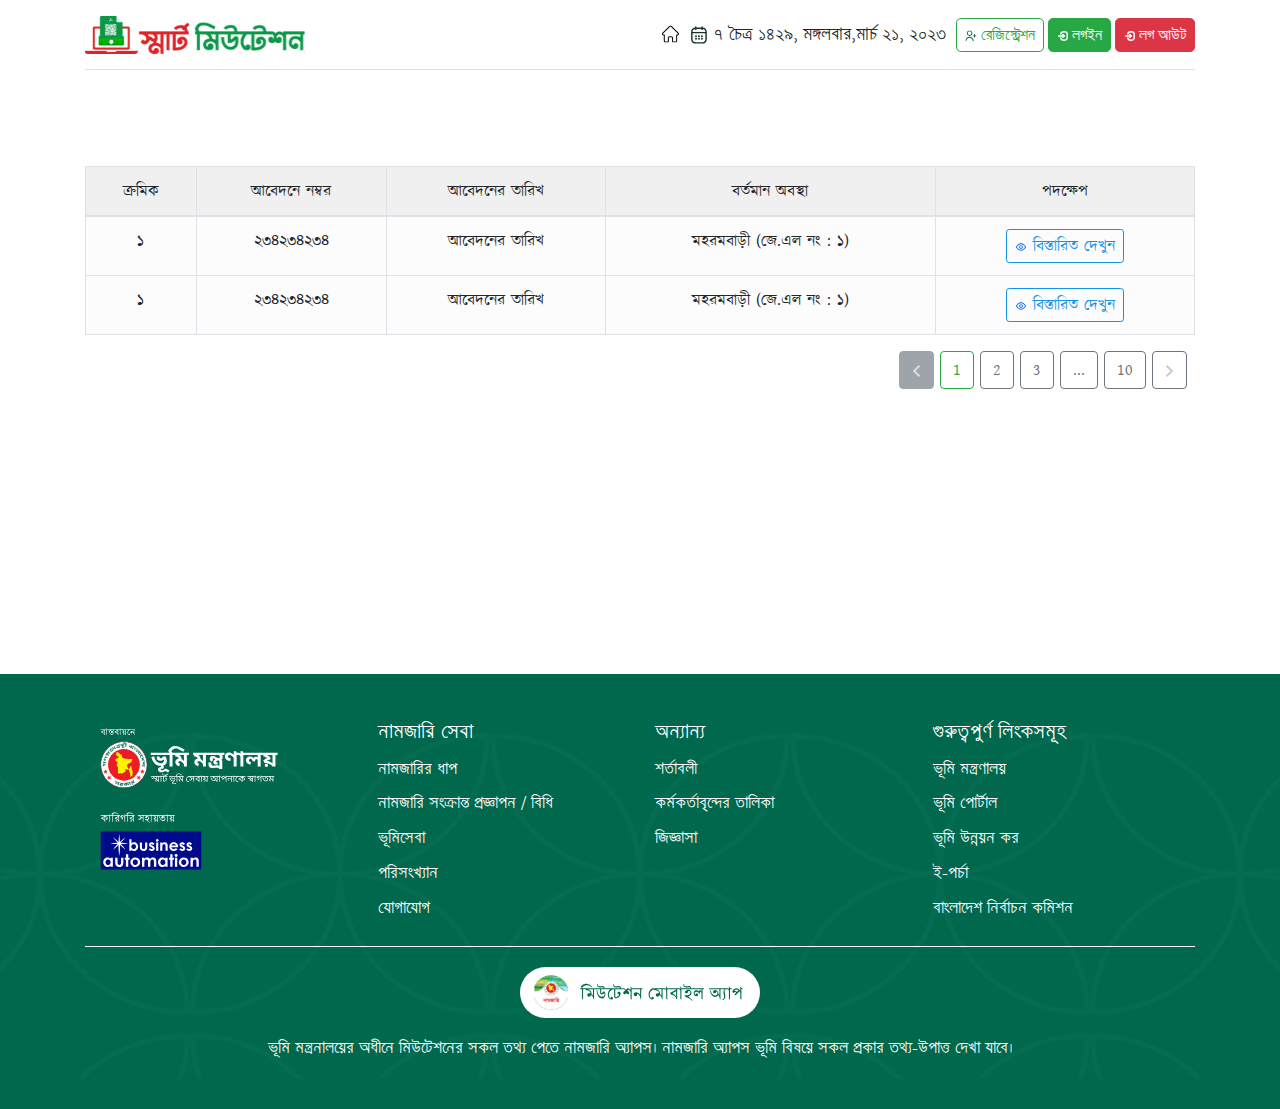
<file: application-lists.html>
<!DOCTYPE html>
<html lang="en">

<head>
    <meta charset="UTF-8">

    <title>.:: ভূমি মন্ত্রণালয় ::.</title>
    <link href="images/favicon.png" type="image/x-icon" rel="icon" />
    <link href="images/favicon.png" type="image/x-icon" rel="shortcut icon" />
    <meta name="viewport" content="width=device-width, initial-scale=1.0">

    <link rel="stylesheet" href="css/bootstrap.css">
    <link rel="stylesheet" href="fonts/nikosh/nikosh_fonts.css">
    <link rel="stylesheet" href="fonts/solaiman-lipi/fonts-solaimanlipi.css">
    <link rel="stylesheet" href="css/font-awesome.min.css">
    <link rel="stylesheet" href="css/main.css?v=20220422300">
    <link rel="stylesheet" href="css/home-style.css?v=20230921967">
    <link rel="stylesheet" href="css/responsive.css?v=20220422300">
    <link rel="stylesheet" href="css/home-responsive.css?v=20230921967">
    <link rel="stylesheet" href="./css/ministry-apply.css">
</head>

<body>
    <div class="site-main">
        <header class="main-header">
            <div class="container">
                <div class="header-content">
                    <div class="logo-land-mutation">
                        <a class="logo-item" href="index.html">
                            <img src="./images/2023/home/logo-landmutation.svg" alt="Logo">
                        </a>
                    </div>

                    <div class="top-right">
                        <a class="logo-home-icon" href="index.html">
                            <img src="./images/2023/home/icon-home-logo.svg" alt="Logo">
                        </a>
                        <div class="top-date">
                            <span class="date-bn">৭ চৈত্র ১৪২৯, মঙ্গলবার,</span>
                            <span class="date-eng">মার্চ ২১, ২০২৩</span>
                        </div>
                        <div>
                            <button class="btn btn-outline-success btn-sm rounded-lg"><svg width="12" height="12"
                                    viewBox="0 0 12 12" fill="none" xmlns="http://www.w3.org/2000/svg">
                                    <g clip-path="url(#clip0_12973_37334)">
                                        <path
                                            d="M10.9896 5.44922H10.0729V4.53255C10.0729 4.41099 10.0246 4.29442 9.93867 4.20846C9.85272 4.12251 9.73614 4.07422 9.61458 4.07422C9.49302 4.07422 9.37644 4.12251 9.29049 4.20846C9.20454 4.29442 9.15625 4.41099 9.15625 4.53255V5.44922H8.23958C8.11803 5.44922 8.00145 5.4975 7.91549 5.58346C7.82954 5.66941 7.78125 5.78599 7.78125 5.90755C7.78125 6.02911 7.82954 6.14568 7.91549 6.23164C8.00145 6.31759 8.11803 6.36588 8.23958 6.36588H9.15625V7.28255C9.15625 7.4041 9.20454 7.52068 9.29049 7.60664C9.37644 7.69259 9.49302 7.74088 9.61458 7.74088C9.73614 7.74088 9.85272 7.69259 9.93867 7.60664C10.0246 7.52068 10.0729 7.4041 10.0729 7.28255V6.36588H10.9896C11.1111 6.36588 11.2277 6.31759 11.3137 6.23164C11.3996 6.14568 11.4479 6.02911 11.4479 5.90755C11.4479 5.78599 11.3996 5.66941 11.3137 5.58346C11.2277 5.4975 11.1111 5.44922 10.9896 5.44922Z"
                                            fill="#00684D" />
                                        <path
                                            d="M4.57031 5.90625C5.11421 5.90625 5.6459 5.74497 6.09813 5.44279C6.55037 5.14062 6.90284 4.71113 7.11098 4.20863C7.31912 3.70613 7.37358 3.1532 7.26747 2.61975C7.16136 2.08631 6.89945 1.5963 6.51486 1.21171C6.13026 0.827113 5.64026 0.565201 5.10681 0.459092C4.57336 0.352982 4.02043 0.407442 3.51793 0.615583C3.01544 0.823724 2.58595 1.1762 2.28377 1.62843C1.9816 2.08067 1.82031 2.61235 1.82031 3.15625C1.82104 3.88537 2.11101 4.58442 2.62657 5.09999C3.14214 5.61556 3.84119 5.90552 4.57031 5.90625ZM4.57031 1.32292C4.93291 1.32292 5.28737 1.43044 5.58886 1.63189C5.89035 1.83334 6.12533 2.11967 6.26409 2.45467C6.40285 2.78966 6.43916 3.15829 6.36842 3.51392C6.29768 3.86955 6.12307 4.19622 5.86668 4.45261C5.61028 4.70901 5.28361 4.88362 4.92798 4.95436C4.57235 5.0251 4.20372 4.98879 3.86873 4.85003C3.53373 4.71127 3.2474 4.47629 3.04595 4.1748C2.8445 3.87331 2.73698 3.51885 2.73698 3.15625C2.73698 2.67002 2.93013 2.20371 3.27395 1.85989C3.61777 1.51607 4.08408 1.32292 4.57031 1.32292Z"
                                            fill="#00684D" />
                                        <path
                                            d="M4.57031 6.82422C3.47667 6.82543 2.42816 7.26042 1.65484 8.03374C0.881512 8.80707 0.446526 9.85557 0.445312 10.9492C0.445313 11.0708 0.493601 11.1874 0.579555 11.2733C0.665509 11.3593 0.782088 11.4076 0.903646 11.4076C1.0252 11.4076 1.14178 11.3593 1.22774 11.2733C1.31369 11.1874 1.36198 11.0708 1.36198 10.9492C1.36198 10.0983 1.7 9.28226 2.30168 8.68058C2.90336 8.07891 3.71941 7.74089 4.57031 7.74089C5.42122 7.74089 6.23727 8.07891 6.83895 8.68058C7.44063 9.28226 7.77865 10.0983 7.77865 10.9492C7.77865 11.0708 7.82694 11.1874 7.91289 11.2733C7.99884 11.3593 8.11542 11.4076 8.23698 11.4076C8.35854 11.4076 8.47512 11.3593 8.56107 11.2733C8.64703 11.1874 8.69531 11.0708 8.69531 10.9492C8.6941 9.85557 8.25911 8.80707 7.48579 8.03374C6.71246 7.26042 5.66396 6.82543 4.57031 6.82422Z"
                                            fill="#00684D" />
                                    </g>
                                    <defs>
                                        <clipPath id="clip0_12973_37334">
                                            <rect width="11" height="11" fill="white"
                                                transform="translate(0.445312 0.40625)" />
                                        </clipPath>
                                    </defs>
                                </svg>
                                রেজিস্ট্রেশন</button>
                            <button class="btn btn-success btn-sm rounded-lg"><svg width="11" height="11"
                                    viewBox="0 0 11 11" fill="none" xmlns="http://www.w3.org/2000/svg">
                                    <path d="M7.22192 5.96354H1.70312" stroke="white" stroke-width="1.5"
                                        stroke-linecap="round" stroke-linejoin="round" />
                                    <path d="M5.88281 4.625L7.22481 5.9615L5.88281 7.298" stroke="white"
                                        stroke-width="1.5" stroke-linecap="round" stroke-linejoin="round" />
                                    <path
                                        d="M3.77344 3.90464C3.92469 2.2638 4.53885 1.66797 6.98177 1.66797C10.2364 1.66797 10.2364 2.72672 10.2364 5.90755C10.2364 9.08839 10.2364 10.1471 6.98177 10.1471C4.53885 10.1471 3.92469 9.5513 3.77344 7.91047"
                                        stroke="white" stroke-width="1.5" stroke-linecap="round"
                                        stroke-linejoin="round" />
                                </svg>
                                লগইন</button>
                            <button class="btn btn-danger btn-sm rounded-lg"><svg width="11" height="11"
                                    viewBox="0 0 11 11" fill="none" xmlns="http://www.w3.org/2000/svg">
                                    <path d="M7.22192 5.96354H1.70312" stroke="white" stroke-width="1.5"
                                        stroke-linecap="round" stroke-linejoin="round" />
                                    <path d="M5.88281 4.625L7.22481 5.9615L5.88281 7.298" stroke="white"
                                        stroke-width="1.5" stroke-linecap="round" stroke-linejoin="round" />
                                    <path
                                        d="M3.77344 3.90464C3.92469 2.2638 4.53885 1.66797 6.98177 1.66797C10.2364 1.66797 10.2364 2.72672 10.2364 5.90755C10.2364 9.08839 10.2364 10.1471 6.98177 10.1471C4.53885 10.1471 3.92469 9.5513 3.77344 7.91047"
                                        stroke="white" stroke-width="1.5" stroke-linecap="round"
                                        stroke-linejoin="round" />
                                </svg>
                                লগ আউট</button>
                        </div>
                    </div>
                </div>
            </div>
        </header>

        <main class="main-content bg-white">
            <div class="container">
                <div class="smt-aplicatin-page">
                    <div class="smt-app-tab-content">
                        <div class="tab-content font-kalpurush">
                            <div class="smt-inner-page">

                                <div class="smt-inner-page-content ministry-form">
                                    <div class="table-responsive">
                                        <table class="table table-bordered">
                                            <thead>
                                                <tr>
                                                    <th scope="col">ক্রমিক</th>
                                                    <th scope="col">আবেদনে নম্বর</th>
                                                    <th scope="col">আবেদনের তারিখ</th>
                                                    <th scope="col">বর্তমান অবস্থা</th>
                                                    <th scope="col">পদক্ষেপ</th>
                                                </tr>
                                            </thead>
                                            <tbody class="text-center">
                                                <tr>
                                                    <td> ১ </td>
                                                    <td>২৩৪২৩৪২৩৪</td>
                                                    <td>আবেদনের তারিখ</td>
                                                    <td>মহরমবাড়ী (জে.এল নং : ১)</td>
                                                    <td>
                                                        <button class="btn btn-sm btn-outline-primary"><svg width="12"
                                                                height="12" viewBox="0 0 12 12" fill="none"
                                                                xmlns="http://www.w3.org/2000/svg">
                                                                <path fill-rule="evenodd" clip-rule="evenodd"
                                                                    d="M3.3894 7.63842C2.69136 7.03843 2.19315 6.35319 1.95894 5.99888C2.19269 5.64457 2.69136 4.95933 3.3894 4.35934C4.11036 3.7401 5.00044 3.24874 6.00144 3.24874C7.00244 3.24874 7.89252 3.7401 8.61348 4.35934C9.31152 4.95933 9.80973 5.64457 10.0439 5.99888C9.81019 6.35319 9.31152 7.03843 8.61348 7.63842C7.89252 8.25766 7.00244 8.74901 6.00144 8.74901C5.00044 8.74901 4.11036 8.25766 3.3894 7.63842ZM6.00144 2.33203C4.69427 2.33203 3.5984 2.97144 2.79219 3.66401C1.98323 4.35934 1.42177 5.14542 1.17244 5.52677C1.08033 5.667 1.03125 5.8311 1.03125 5.99888C1.03125 6.16665 1.08033 6.33076 1.17244 6.47098C1.42177 6.85234 1.98323 7.63842 2.79219 8.33374C3.59886 9.02632 4.69427 9.66572 6.00144 9.66572C7.30861 9.66572 8.40448 9.02632 9.21069 8.33374C10.0196 7.63842 10.5811 6.85234 10.8304 6.47098C11.0188 6.18314 11.0188 5.81508 10.8304 5.52677C10.5811 5.14542 10.0196 4.35934 9.21069 3.66401C8.40402 2.97144 7.30861 2.33203 6.00144 2.33203ZM5.08477 5.99888C5.08477 5.75575 5.18135 5.52258 5.35326 5.35067C5.52517 5.17875 5.75832 5.08217 6.00144 5.08217C6.24455 5.08217 6.47771 5.17875 6.64962 5.35067C6.82153 5.52258 6.91811 5.75575 6.91811 5.99888C6.91811 6.24201 6.82153 6.47517 6.64962 6.64709C6.47771 6.81901 6.24455 6.91559 6.00144 6.91559C5.75832 6.91559 5.52517 6.81901 5.35326 6.64709C5.18135 6.47517 5.08477 6.24201 5.08477 5.99888ZM6.00144 4.16545C5.51521 4.16545 5.04889 4.35862 4.70508 4.70245C4.36126 5.04629 4.16811 5.51262 4.16811 5.99888C4.16811 6.48513 4.36126 6.95147 4.70508 7.2953C5.04889 7.63914 5.51521 7.8323 6.00144 7.8323C6.48767 7.8323 6.95399 7.63914 7.2978 7.2953C7.64162 6.95147 7.83477 6.48513 7.83477 5.99888C7.83477 5.51262 7.64162 5.04629 7.2978 4.70245C6.95399 4.35862 6.48767 4.16545 6.00144 4.16545Z"
                                                                    fill="#0065FF" />
                                                            </svg>
                                                            বিস্তারিত দেখুন</button>
                                                    </td>
                                                </tr>
                                                <tr>
                                                    <td> ১ </td>
                                                    <td>২৩৪২৩৪২৩৪</td>
                                                    <td>আবেদনের তারিখ</td>
                                                    <td>মহরমবাড়ী (জে.এল নং : ১)</td>
                                                    <td>
                                                        <button class="btn btn-sm btn-outline-primary"><svg width="12"
                                                                height="12" viewBox="0 0 12 12" fill="none"
                                                                xmlns="http://www.w3.org/2000/svg">
                                                                <path fill-rule="evenodd" clip-rule="evenodd"
                                                                    d="M3.3894 7.63842C2.69136 7.03843 2.19315 6.35319 1.95894 5.99888C2.19269 5.64457 2.69136 4.95933 3.3894 4.35934C4.11036 3.7401 5.00044 3.24874 6.00144 3.24874C7.00244 3.24874 7.89252 3.7401 8.61348 4.35934C9.31152 4.95933 9.80973 5.64457 10.0439 5.99888C9.81019 6.35319 9.31152 7.03843 8.61348 7.63842C7.89252 8.25766 7.00244 8.74901 6.00144 8.74901C5.00044 8.74901 4.11036 8.25766 3.3894 7.63842ZM6.00144 2.33203C4.69427 2.33203 3.5984 2.97144 2.79219 3.66401C1.98323 4.35934 1.42177 5.14542 1.17244 5.52677C1.08033 5.667 1.03125 5.8311 1.03125 5.99888C1.03125 6.16665 1.08033 6.33076 1.17244 6.47098C1.42177 6.85234 1.98323 7.63842 2.79219 8.33374C3.59886 9.02632 4.69427 9.66572 6.00144 9.66572C7.30861 9.66572 8.40448 9.02632 9.21069 8.33374C10.0196 7.63842 10.5811 6.85234 10.8304 6.47098C11.0188 6.18314 11.0188 5.81508 10.8304 5.52677C10.5811 5.14542 10.0196 4.35934 9.21069 3.66401C8.40402 2.97144 7.30861 2.33203 6.00144 2.33203ZM5.08477 5.99888C5.08477 5.75575 5.18135 5.52258 5.35326 5.35067C5.52517 5.17875 5.75832 5.08217 6.00144 5.08217C6.24455 5.08217 6.47771 5.17875 6.64962 5.35067C6.82153 5.52258 6.91811 5.75575 6.91811 5.99888C6.91811 6.24201 6.82153 6.47517 6.64962 6.64709C6.47771 6.81901 6.24455 6.91559 6.00144 6.91559C5.75832 6.91559 5.52517 6.81901 5.35326 6.64709C5.18135 6.47517 5.08477 6.24201 5.08477 5.99888ZM6.00144 4.16545C5.51521 4.16545 5.04889 4.35862 4.70508 4.70245C4.36126 5.04629 4.16811 5.51262 4.16811 5.99888C4.16811 6.48513 4.36126 6.95147 4.70508 7.2953C5.04889 7.63914 5.51521 7.8323 6.00144 7.8323C6.48767 7.8323 6.95399 7.63914 7.2978 7.2953C7.64162 6.95147 7.83477 6.48513 7.83477 5.99888C7.83477 5.51262 7.64162 5.04629 7.2978 4.70245C6.95399 4.35862 6.48767 4.16545 6.00144 4.16545Z"
                                                                    fill="#0065FF" />
                                                            </svg>
                                                            বিস্তারিত দেখুন</button>
                                                    </td>
                                                </tr>
                                            </tbody>
                                        </table>

                                        <div class="text-right">
                                            <div class="mr-2" role="group" aria-label="First group">
                                                <button type="button" class="btn btn-secondary" disabled>
                                                    <svg width="9" height="12" viewBox="0 0 9 12" fill="none"
                                                        xmlns="http://www.w3.org/2000/svg">
                                                        <path
                                                            d="M8.15625 1.41L3.57625 6L8.15625 10.59L6.74625 12L0.74625 6L6.74625 0L8.15625 1.41Z"
                                                            fill="#C4CDD5" />
                                                    </svg>

                                                </button>
                                                <button type="button" class="btn btn-outline-success">1</button>
                                                <button type="button" class="btn btn-outline-secondary">2</button>
                                                <button type="button" class="btn btn-outline-secondary">3</button>
                                                <button type="button" class="btn btn-outline-secondary">...</button>
                                                <button type="button" class="btn btn-outline-secondary">10</button>
                                                <button type="button" class="btn btn-outline-secondary">
                                                    <svg width="9" height="12" viewBox="0 0 9 12" fill="none"
                                                        xmlns="http://www.w3.org/2000/svg">
                                                        <path
                                                            d="M0.84375 1.41L5.42375 6L0.84375 10.59L2.25375 12L8.25375 6L2.25375 0L0.84375 1.41Z"
                                                            fill="#C4CDD5" />
                                                    </svg>
                                                </button>
                                            </div>
                                        </div>

                                    </div>
                                </div>
                            </div>
                        </div>
                    </div>
                </div>
            </div>
        </main>

        <footer class="land-smart-mutation-footer">
            <div class="footer-main">
                <div class="container">
                    <div class="footer-top-sec">
                        <div class="row">
                            <div class="col-lg-3 col-md-6">
                                <div class="footer-item">
                                    <div class="footer-logo-group">
                                        <a class="footer-logo-item" href="#">
                                            <img src="./images/2023/home/ba-footer-logo-land-white.svg" alt="Logo">
                                        </a>
                                        <a class="footer-logo-item" href="#">
                                            <img src="./images/2023/home/ba-footer-logo-white.svg" alt="Logo">
                                        </a>
                                    </div>
                                </div>
                            </div>
                            <div class="col-lg-3 col-md-6">
                                <div class="footer-item">
                                    <h3 class="footer-title">নামজারি সেবা</h3>
                                    <ul class="footer-menu">
                                        <li><a href="#">নামজারির ধাপ</a></li>
                                        <li><a href="#">নামজারি সংক্রান্ত প্রজ্ঞাপন / বিধি</a></li>
                                        <li><a href="#">ভূমিসেবা </a></li>
                                        <li><a href="#">পরিসংখ্যান</a></li>
                                        <li><a href="#">যোগাযোগ</a></li>
                                    </ul>
                                </div>
                            </div>
                            <div class="col-lg-3 col-md-6">
                                <div class="footer-item">
                                    <h3 class="footer-title">অন্যান্য</h3>
                                    <ul class="footer-menu">
                                        <li><a href="#">শর্তাবলী</a></li>
                                        <li><a href="#">কর্মকর্তাবৃন্দের তালিকা</a></li>
                                        <li><a href="#">জিজ্ঞাসা </a></li>
                                    </ul>
                                </div>
                            </div>
                            <div class="col-lg-3 col-md-6">
                                <div class="footer-item">
                                    <h3 class="footer-title">গুরুত্বপুর্ণ লিংকসমূহ</h3>
                                    <ul class="footer-menu">
                                        <li><a href="#">ভূমি মন্ত্রণালয়</a></li>
                                        <li><a href="#">ভূমি পোর্টাল</a></li>
                                        <li><a href="#">ভূমি উন্নয়ন কর</a></li>
                                        <li><a href="#">ই-পর্চা</a></li>
                                        <li><a href="#">বাংলাদেশ নির্বাচন কমিশন</a></li>
                                    </ul>
                                </div>
                            </div>
                        </div>
                    </div>

                    <div class="footer-bottom-sec">
                        <div class="footer-app-logo">
                            <a class="app-icon" href="mobile-app.html">
                                <img src="./images/2023/home/mutation-app-logo.svg" height="40" alt="Mutaion App">
                            </a>
                        </div>
                        <p>ভূমি মন্ত্রনালয়ের অধীনে মিউটেশনের সকল তথ্য পেতে নামজারি অ্যাপস। নামজারি অ্যাপস ভূমি বিষয়ে সকল
                            প্রকার তথ্য-উপাত্ত দেখা যাবে।</p>
                    </div>
                </div>
            </div>
        </footer>
    </div>

    <div class="modal smt-modal fade" id="khosraInfoModal" tabindex="-1" aria-labelledby="khosraInfoModal"
        aria-hidden="true">
        <div class="modal-dialog">
            <div class="modal-content">
                <form action="">
                    <div class="modal-header">
                        <h5 class="modal-title" id="khosraInfoModal">খসড়া আবেদন</h5>
                        <button type="button" class="close" data-dismiss="modal" aria-label="Close">
                            <span aria-hidden="true">&times;</span>
                        </button>
                    </div>
                    <div class="modal-body">
                        <div class="form-group">
                            <label>আবেদনের ট্র্যাকিং নম্বর</label>
                            <input type="text" class="form-control" placeholder="আবেদনের ট্র্যাকিং নম্বরটি দিন">
                        </div>
                        <div class="form-group">
                            <label>ফোন নম্বর</label>
                            <input type="text" class="form-control"
                                placeholder="আবেদিত ফরমে ব্যবহৃত মোবাইল নম্বর প্রদান করুন">
                        </div>
                        <div class="modal-btn-group">
                            <a class="btn btn-src">
                                <svg xmlns="http://www.w3.org/2000/svg" width="16" height="15" viewBox="0 0 16 15"
                                    fill="none">
                                    <circle cx="6.77466" cy="6.27496" r="5.25" stroke="#ffffff" stroke-width="1.5" />
                                    <path d="M10.625 10.125L14.3373 13.8373" stroke="#ffffff" stroke-width="1.5"
                                        stroke-linecap="round" stroke-linejoin="round" />
                                </svg>
                                <span class="src-btn-text">খুজুন</span>
                            </a>
                        </div>
                    </div>
                </form>
            </div>
        </div>
    </div>
</body>

<!-- <script src="js/jquery.min.js"></script> -->
<script src="js/jquery-3.5.0.js"></script>
<script src="js/popper.min.js"></script>
<script src="js/bootstrap.js"></script>
<script src="js/lity.js"></script>
<script src="js/custom.js?v=20220414740"></script>

</html>
</file>
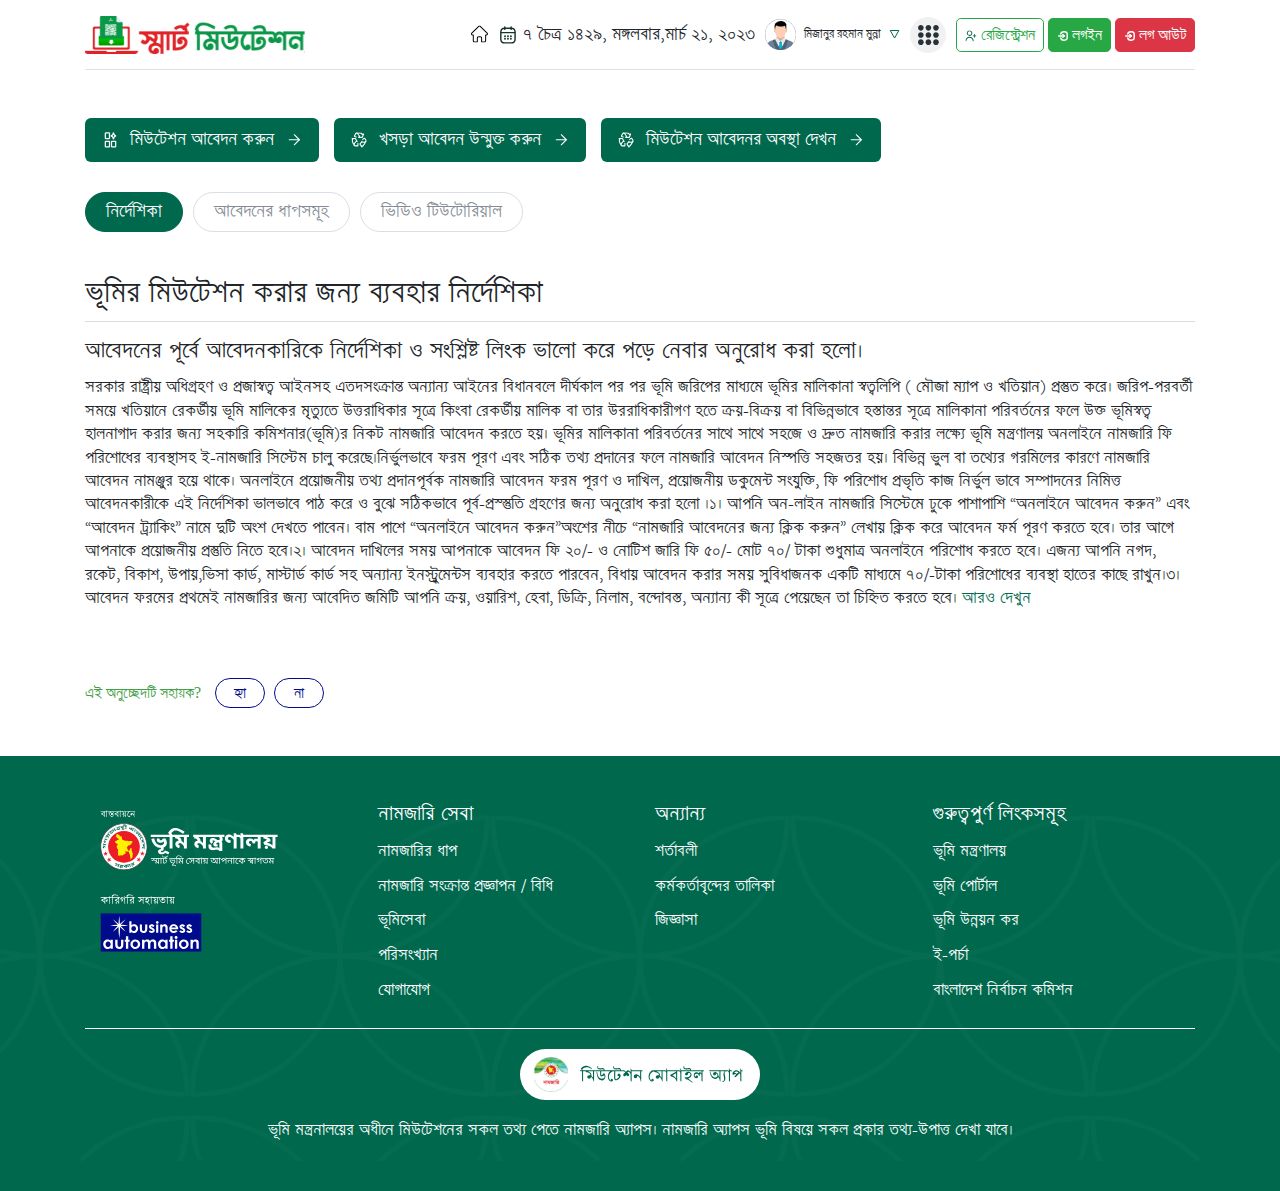
<file: new-application.html>
<!DOCTYPE html>
<html lang="en">

<head>
    <meta charset="UTF-8">

    <title>.:: ভূমি মন্ত্রণালয় ::.</title>
    <link href="images/favicon.png" type="image/x-icon" rel="icon" />
    <link href="images/favicon.png" type="image/x-icon" rel="shortcut icon" />
    <meta name="viewport" content="width=device-width, initial-scale=1.0">

    <link rel="stylesheet" href="css/bootstrap.css">
    <link rel="stylesheet" href="fonts/nikosh/nikosh_fonts.css">
    <link rel="stylesheet" href="fonts/solaiman-lipi/fonts-solaimanlipi.css">
    <link rel="stylesheet" href="css/font-awesome.min.css">
    <link rel="stylesheet" href="css/main.css?v=20220422300">
    <link rel="stylesheet" href="css/home-style.css?v=20230921967">
    <link rel="stylesheet" href="css/responsive.css?v=20220422300">
    <link rel="stylesheet" href="css/home-responsive.css?v=20230921967">

</head>

<body>
    <div class="site-main">
        <header class="main-header">
            <div class="container">
                <div class="header-content">
                    <div class="logo-land-mutation">
                        <a class="logo-item" href="index.html">
                            <img src="./images/2023/home/logo-landmutation.svg" alt="Logo">
                        </a>
                    </div>

                    <div class="top-right">
                        <a class="logo-home-icon" href="index.html">
                            <img src="./images/2023/home/icon-home-logo.svg" alt="Logo">
                        </a>
                        <div class="top-date">
                            <span class="date-bn">৭ চৈত্র ১৪২৯, মঙ্গলবার,</span>
                            <span class="date-eng">মার্চ ২১, ২০২৩</span>
                        </div>
                        <div>
                            <div class="d-flex align-items-center pointer-event" role="button" data-toggle="dropdown"
                                aria-expanded="false">
                                <img src="./images/user-avater.png" alt="" class="mr-2">
                                <div class="text-sm mr-2">মিজানুর রহমান মুন্না </div>
                                <svg width="11" height="9" viewBox="0 0 11 9" fill="none"
                                    xmlns="http://www.w3.org/2000/svg">
                                    <path d="M9.88482 0.500001L5.55469 8L1.22456 0.5L9.88482 0.500001Z"
                                        stroke="#00684D" />
                                </svg>
                            </div>
                            <div class="dropdown-menu">
                                <a class="dropdown-item btn-success" href="#">প্রোফাইল</a>
                                <a class="dropdown-item btn-success" href="#">লগ আউট</a>
                            </div>
                        </div>
                        <div>
                            <div class="pointer-event" role="button" data-toggle="dropdown" aria-expanded="false">
                                <svg width="36" height="36" viewBox="0 0 36 36" fill="none"
                                    xmlns="http://www.w3.org/2000/svg">
                                    <circle cx="18" cy="18" r="18" fill="#F1F1F1" />
                                    <path
                                        d="M10.8303 13.7312C12.3934 13.7312 13.6606 12.4482 13.6606 10.8656C13.6606 9.28296 12.3934 8 10.8303 8C9.26717 8 8 9.28296 8 10.8656C8 12.4482 9.26717 13.7312 10.8303 13.7312Z"
                                        fill="#263238" />
                                    <path
                                        d="M18.4006 13.7312C19.9638 13.7312 21.2309 12.4482 21.2309 10.8656C21.2309 9.28296 19.9638 8 18.4006 8C16.8375 8 15.5703 9.28296 15.5703 10.8656C15.5703 12.4482 16.8375 13.7312 18.4006 13.7312Z"
                                        fill="#263238" />
                                    <path
                                        d="M25.9709 13.7312C27.5341 13.7312 28.8012 12.4482 28.8012 10.8656C28.8012 9.28296 27.5341 8 25.9709 8C24.4078 8 23.1406 9.28296 23.1406 10.8656C23.1406 12.4482 24.4078 13.7312 25.9709 13.7312Z"
                                        fill="#263238" />
                                    <path
                                        d="M10.8303 20.864C12.3934 20.864 13.6606 19.581 13.6606 17.9984C13.6606 16.4158 12.3934 15.1328 10.8303 15.1328C9.26717 15.1328 8 16.4158 8 17.9984C8 19.581 9.26717 20.864 10.8303 20.864Z"
                                        fill="#263238" />
                                    <path
                                        d="M18.4006 20.864C19.9638 20.864 21.2309 19.581 21.2309 17.9984C21.2309 16.4158 19.9638 15.1328 18.4006 15.1328C16.8375 15.1328 15.5703 16.4158 15.5703 17.9984C15.5703 19.581 16.8375 20.864 18.4006 20.864Z"
                                        fill="#263238" />
                                    <path
                                        d="M25.9709 20.864C27.5341 20.864 28.8012 19.581 28.8012 17.9984C28.8012 16.4158 27.5341 15.1328 25.9709 15.1328C24.4078 15.1328 23.1406 16.4158 23.1406 17.9984C23.1406 19.581 24.4078 20.864 25.9709 20.864Z"
                                        fill="#263238" />
                                    <path
                                        d="M10.8303 28.0007C12.3934 28.0007 13.6606 26.7177 13.6606 25.1351C13.6606 23.5525 12.3934 22.2695 10.8303 22.2695C9.26717 22.2695 8 23.5525 8 25.1351C8 26.7177 9.26717 28.0007 10.8303 28.0007Z"
                                        fill="#263238" />
                                    <path
                                        d="M18.4006 28.0007C19.9638 28.0007 21.2309 26.7177 21.2309 25.1351C21.2309 23.5525 19.9638 22.2695 18.4006 22.2695C16.8375 22.2695 15.5703 23.5525 15.5703 25.1351C15.5703 26.7177 16.8375 28.0007 18.4006 28.0007Z"
                                        fill="#263238" />
                                    <path
                                        d="M25.9709 28.0007C27.5341 28.0007 28.8012 26.7177 28.8012 25.1351C28.8012 23.5525 27.5341 22.2695 25.9709 22.2695C24.4078 22.2695 23.1406 23.5525 23.1406 25.1351C23.1406 26.7177 24.4078 28.0007 25.9709 28.0007Z"
                                        fill="#263238" />
                                </svg>
                            </div>
                            <div class="dropdown-menu shadow-sm">
                                <div class="d-flex flex-wrap px-2" style="max-width: 300px; gap: 1rem;">
                                    <a href="#">
                                        <img src="./images/icons/namjari.png" alt="" width="80">
                                    </a>
                                    <a href="#">
                                        <img src="./images/icons/namjari.png" alt="" width="80">
                                    </a>
                                    <a href="#">
                                        <img src="./images/icons/namjari.png" alt="" width="80">
                                    </a>
                                    <a href="#">
                                        <img src="./images/icons/Land-Logo.png" alt="" width="80">
                                    </a>
                                    <a href="#">
                                        <img src="./images/icons/Land-Logo.png" alt="" width="80">
                                    </a>
                                    <a href="#">
                                        <img src="./images/icons/Land-Logo.png" alt="" width="80">
                                    </a>
                                    <a href="#">
                                        <img src="./images/icons/Land-Logo.png" alt="" width="80">
                                    </a>
                                    <a href="#">
                                        <img src="./images/icons/ldt.png" alt="" width="80">
                                    </a>
                                </div>
                            </div>
                        </div>
                        <div>
                            <button class="btn btn-outline-success btn-sm rounded-lg"><svg width="12" height="12"
                                    viewBox="0 0 12 12" fill="none" xmlns="http://www.w3.org/2000/svg">
                                    <g clip-path="url(#clip0_12973_37334)">
                                        <path
                                            d="M10.9896 5.44922H10.0729V4.53255C10.0729 4.41099 10.0246 4.29442 9.93867 4.20846C9.85272 4.12251 9.73614 4.07422 9.61458 4.07422C9.49302 4.07422 9.37644 4.12251 9.29049 4.20846C9.20454 4.29442 9.15625 4.41099 9.15625 4.53255V5.44922H8.23958C8.11803 5.44922 8.00145 5.4975 7.91549 5.58346C7.82954 5.66941 7.78125 5.78599 7.78125 5.90755C7.78125 6.02911 7.82954 6.14568 7.91549 6.23164C8.00145 6.31759 8.11803 6.36588 8.23958 6.36588H9.15625V7.28255C9.15625 7.4041 9.20454 7.52068 9.29049 7.60664C9.37644 7.69259 9.49302 7.74088 9.61458 7.74088C9.73614 7.74088 9.85272 7.69259 9.93867 7.60664C10.0246 7.52068 10.0729 7.4041 10.0729 7.28255V6.36588H10.9896C11.1111 6.36588 11.2277 6.31759 11.3137 6.23164C11.3996 6.14568 11.4479 6.02911 11.4479 5.90755C11.4479 5.78599 11.3996 5.66941 11.3137 5.58346C11.2277 5.4975 11.1111 5.44922 10.9896 5.44922Z"
                                            fill="#00684D" />
                                        <path
                                            d="M4.57031 5.90625C5.11421 5.90625 5.6459 5.74497 6.09813 5.44279C6.55037 5.14062 6.90284 4.71113 7.11098 4.20863C7.31912 3.70613 7.37358 3.1532 7.26747 2.61975C7.16136 2.08631 6.89945 1.5963 6.51486 1.21171C6.13026 0.827113 5.64026 0.565201 5.10681 0.459092C4.57336 0.352982 4.02043 0.407442 3.51793 0.615583C3.01544 0.823724 2.58595 1.1762 2.28377 1.62843C1.9816 2.08067 1.82031 2.61235 1.82031 3.15625C1.82104 3.88537 2.11101 4.58442 2.62657 5.09999C3.14214 5.61556 3.84119 5.90552 4.57031 5.90625ZM4.57031 1.32292C4.93291 1.32292 5.28737 1.43044 5.58886 1.63189C5.89035 1.83334 6.12533 2.11967 6.26409 2.45467C6.40285 2.78966 6.43916 3.15829 6.36842 3.51392C6.29768 3.86955 6.12307 4.19622 5.86668 4.45261C5.61028 4.70901 5.28361 4.88362 4.92798 4.95436C4.57235 5.0251 4.20372 4.98879 3.86873 4.85003C3.53373 4.71127 3.2474 4.47629 3.04595 4.1748C2.8445 3.87331 2.73698 3.51885 2.73698 3.15625C2.73698 2.67002 2.93013 2.20371 3.27395 1.85989C3.61777 1.51607 4.08408 1.32292 4.57031 1.32292Z"
                                            fill="#00684D" />
                                        <path
                                            d="M4.57031 6.82422C3.47667 6.82543 2.42816 7.26042 1.65484 8.03374C0.881512 8.80707 0.446526 9.85557 0.445312 10.9492C0.445313 11.0708 0.493601 11.1874 0.579555 11.2733C0.665509 11.3593 0.782088 11.4076 0.903646 11.4076C1.0252 11.4076 1.14178 11.3593 1.22774 11.2733C1.31369 11.1874 1.36198 11.0708 1.36198 10.9492C1.36198 10.0983 1.7 9.28226 2.30168 8.68058C2.90336 8.07891 3.71941 7.74089 4.57031 7.74089C5.42122 7.74089 6.23727 8.07891 6.83895 8.68058C7.44063 9.28226 7.77865 10.0983 7.77865 10.9492C7.77865 11.0708 7.82694 11.1874 7.91289 11.2733C7.99884 11.3593 8.11542 11.4076 8.23698 11.4076C8.35854 11.4076 8.47512 11.3593 8.56107 11.2733C8.64703 11.1874 8.69531 11.0708 8.69531 10.9492C8.6941 9.85557 8.25911 8.80707 7.48579 8.03374C6.71246 7.26042 5.66396 6.82543 4.57031 6.82422Z"
                                            fill="#00684D" />
                                    </g>
                                    <defs>
                                        <clipPath id="clip0_12973_37334">
                                            <rect width="11" height="11" fill="white"
                                                transform="translate(0.445312 0.40625)" />
                                        </clipPath>
                                    </defs>
                                </svg>
                                রেজিস্ট্রেশন</button>
                            <button class="btn btn-success btn-sm rounded-lg"><svg width="11" height="11"
                                    viewBox="0 0 11 11" fill="none" xmlns="http://www.w3.org/2000/svg">
                                    <path d="M7.22192 5.96354H1.70312" stroke="white" stroke-width="1.5"
                                        stroke-linecap="round" stroke-linejoin="round" />
                                    <path d="M5.88281 4.625L7.22481 5.9615L5.88281 7.298" stroke="white"
                                        stroke-width="1.5" stroke-linecap="round" stroke-linejoin="round" />
                                    <path
                                        d="M3.77344 3.90464C3.92469 2.2638 4.53885 1.66797 6.98177 1.66797C10.2364 1.66797 10.2364 2.72672 10.2364 5.90755C10.2364 9.08839 10.2364 10.1471 6.98177 10.1471C4.53885 10.1471 3.92469 9.5513 3.77344 7.91047"
                                        stroke="white" stroke-width="1.5" stroke-linecap="round"
                                        stroke-linejoin="round" />
                                </svg>
                                লগইন</button>
                            <button class="btn btn-danger btn-sm rounded-lg"><svg width="11" height="11"
                                    viewBox="0 0 11 11" fill="none" xmlns="http://www.w3.org/2000/svg">
                                    <path d="M7.22192 5.96354H1.70312" stroke="white" stroke-width="1.5"
                                        stroke-linecap="round" stroke-linejoin="round" />
                                    <path d="M5.88281 4.625L7.22481 5.9615L5.88281 7.298" stroke="white"
                                        stroke-width="1.5" stroke-linecap="round" stroke-linejoin="round" />
                                    <path
                                        d="M3.77344 3.90464C3.92469 2.2638 4.53885 1.66797 6.98177 1.66797C10.2364 1.66797 10.2364 2.72672 10.2364 5.90755C10.2364 9.08839 10.2364 10.1471 6.98177 10.1471C4.53885 10.1471 3.92469 9.5513 3.77344 7.91047"
                                        stroke="white" stroke-width="1.5" stroke-linecap="round"
                                        stroke-linejoin="round" />
                                </svg>
                                লগ আউট</button>
                        </div>
                    </div>
                </div>
            </div>
        </header>

        <main class="main-content bg-white">
            <div class="container">
                <div class="smt-aplicatin-page">
                    <div class="smt-app-page-head">
                        <a class="smt-btn" href="./mutation-apply.html">
                            <span class="btn-icon">
                                <img src="./images/2023/home/btn-icon-mutation.svg" alt="Icon">
                            </span>
                            <span>মিউটেশন আবেদন করুন</span>
                            <span class="btn-icon">
                                <svg xmlns="http://www.w3.org/2000/svg" width="18" height="18" viewBox="0 0 18 18"
                                    fill="none">
                                    <path d="M4.24219 8.75586H14.307" stroke="white" stroke-width="1.07837"
                                        stroke-linecap="round" stroke-linejoin="round" />
                                    <path d="M9.27344 3.72266L14.3058 8.75504L9.27344 13.7874" stroke="white"
                                        stroke-width="1.07837" stroke-linecap="round" stroke-linejoin="round" />
                                </svg>
                            </span>
                        </a>
                        <button class="smt-btn" data-toggle="modal" data-target="#khosraInfoModal">
                            <span class="btn-icon">
                                <img src="./images/2023/home/btn-icon-khosra.svg" alt="Icon">
                            </span>
                            <span>খসড়া আবেদন উন্মুক্ত করুন</span>
                            <span class="btn-icon">
                                <svg xmlns="http://www.w3.org/2000/svg" width="18" height="18" viewBox="0 0 18 18"
                                    fill="none">
                                    <path d="M4.24219 8.75586H14.307" stroke="white" stroke-width="1.07837"
                                        stroke-linecap="round" stroke-linejoin="round" />
                                    <path d="M9.27344 3.72266L14.3058 8.75504L9.27344 13.7874" stroke="white"
                                        stroke-width="1.07837" stroke-linecap="round" stroke-linejoin="round" />
                                </svg>
                            </span>
                        </button>
                        <a href="./application-lists.html" target="_blank" class="smt-btn">
                            <span class="btn-icon">
                                <img src="./images/2023/home/btn-icon-khosra.svg" alt="Icon">
                            </span>
                            <span>মিউটেশন আবেদনর অবস্থা দেখন</span>
                            <span class="btn-icon">
                                <svg xmlns="http://www.w3.org/2000/svg" width="18" height="18" viewBox="0 0 18 18"
                                    fill="none">
                                    <path d="M4.24219 8.75586H14.307" stroke="white" stroke-width="1.07837"
                                        stroke-linecap="round" stroke-linejoin="round" />
                                    <path d="M9.27344 3.72266L14.3058 8.75504L9.27344 13.7874" stroke="white"
                                        stroke-width="1.07837" stroke-linecap="round" stroke-linejoin="round" />
                                </svg>
                            </span>
                        </a>
                    </div>

                    <div class="smt-app-tabmenu">
                        <div class="nav">
                            <a class="active" data-toggle="tab" href="#tabNirdeshika">নির্দেশিকা</a>
                            <a class="" data-toggle="tab" href="#tabAppSteps">আবেদনের ধাপসমূহ</a>
                            <a class="" data-toggle="tab" href="#tabVideoTutorial">ভিডিও টিউটোরিয়াল</a>
                        </div>
                    </div>
                    <div class="smt-app-tab-content">
                        <div class="tab-content">
                            <div class="tab-pane fade show active" id="tabNirdeshika" role="tabpanel">
                                <div class="smt-inner-page">
                                    <div class="smt-page-title title-bb">
                                        <h2> ভূমির মিউটেশন করার জন্য ব্যবহার নির্দেশিকা</h2>
                                    </div>

                                    <div class="smt-inner-page-content">
                                        <h3>আবেদনের পূর্বে আবেদনকারিকে নির্দেশিকা ও সংশ্লিষ্ট লিংক ভালো করে পড়ে নেবার
                                            অনুরোধ করা হলো।</h3>
                                        <p>সরকার রাষ্ট্রীয় অধিগ্রহণ ও প্রজাস্বত্ব আইনসহ এতদসংক্রান্ত অন্যান্য আইনের
                                            বিধানবলে দীর্ঘকাল পর পর ভূমি জরিপের মাধ্যমে ভূমির মালিকানা স্বত্বলিপি ( মৌজা
                                            ম্যাপ ও খতিয়ান) প্রস্তুত করে। জরিপ-পরবর্তী সময়ে খতিয়ানে রেকর্ডীয় ভূমি
                                            মালিকের মৃত্যুতে উত্তরাধিকার সূত্রে কিংবা রেকর্ডীয় মালিক বা তার উররাধিকারীগণ
                                            হতে ক্রয়-বিক্রয় বা বিভিন্নভাবে হস্তান্তর সূত্রে মালিকানা পরিবর্তনের ফলে উক্ত
                                            ভূমিস্বত্ব হালনাগাদ করার জন্য সহকারি কমিশনার(ভূমি)র নিকট নামজারি আবেদন করতে
                                            হয়। ভূমির মালিকানা পরিবর্তনের সাথে সাথে সহজে ও দ্রুত নামজারি করার লক্ষ্যে
                                            ভূমি মন্ত্রণালয় অনলাইনে নামজারি ফি পরিশোধের ব্যবস্থাসহ ই-নামজারি সিস্টেম
                                            চালু করেছে।নির্ভুলভাবে ফরম পূরণ এবং সঠিক তথ্য প্রদানের ফলে নামজারি আবেদন
                                            নিস্পত্তি সহজতর হয়। বিভিন্ন ভুল বা তথ্যের গরমিলের কারণে নামজারি আবেদন
                                            নামঞ্জুর হয়ে থাকে। অনলাইনে প্রয়োজনীয় তথ্য প্রদানপূর্বক নামজারি আবেদন ফরম
                                            পূরণ ও দাখিল, প্রয়োজনীয় ডকুমেন্ট সংযুক্তি, ফি পরিশোধ প্রভৃতি কাজ নির্ভুল
                                            ভাবে সম্পাদনের নিমিত্ত আবেদনকারীকে এই নির্দেশিকা ভালভাবে পাঠ করে ও বুঝে
                                            সঠিকভাবে পূর্ব-প্রস্স্তুতি গ্রহণের জন্য অনুরোধ করা হলো ।১। আপনি অন-লাইন
                                            নামজারি সিস্টেমে ঢুকে পাশাপাশি “অনলাইনে আবেদন করুন” এবং “আবেদন ট্র্যাকিং”
                                            নামে দুটি অংশ দেখতে পাবেন। বাম পাশে “অনলাইনে আবেদন করুন”অংশের নীচে “নামজারি
                                            আবেদনের জন্য ক্লিক করুন” লেখায় ক্লিক করে আবেদন ফর্ম পূরণ করতে হবে। তার আগে
                                            আপনাকে প্রয়োজনীয় প্রস্তুতি নিতে হবে।২। আবেদন দাখিলের সময় আপনাকে আবেদন ফি
                                            ২০/- ও নোটিশ জারি ফি ৫০/- মোট ৭০/ টাকা শুধুমাত্র অনলাইনে পরিশোধ করতে হবে।
                                            এজন্য আপনি নগদ, রকেট, বিকাশ, উপায়,ভিসা কার্ড, মাস্টার্ড কার্ড সহ অন্যান্য
                                            ইনস্ট্রুমেন্টস ব্যবহার করতে পারবেন, বিধায় আবেদন করার সময় সুবিধাজনক একটি
                                            মাধ্যমে ৭০/-টাকা পরিশোধের ব্যবস্থা হাতের কাছে রাখুন।৩। আবেদন ফরমের প্রথমেই
                                            নামজারির জন্য আবেদিত জমিটি আপনি ক্রয়, ওয়ারিশ, হেবা, ডিক্রি, নিলাম,
                                            বন্দোবস্ত, অন্যান্য কী সূত্রে পেয়েছেন তা চিহ্নিত করতে হবে। <a href="#">আরও
                                                দেখুন</a></p>
                                    </div>
                                </div>
                            </div>

                            <div class="tab-pane fade" id="tabAppSteps" role="tabpanel">
                                <div class="smt-inner-page">
                                    <div class="smt-page-title title-bb">
                                        <h2>আবেদনর ধাপসমূহ</h2>
                                    </div>

                                    <div class="smt-steps-lists">
                                        <div class="smt-step-item">
                                            <span class="application-step-num"><span>১</span></span>
                                            <span class="application-step-title">ভূমি অফিসে আবেদন জমা</span>
                                        </div>
                                        <div class="smt-step-item">
                                            <span class="application-step-num"><span>২</span></span>
                                            <span class="application-step-title">ভূমি অফিসে প্রথম আদেশ</span>
                                        </div>
                                        <div class="smt-step-item">
                                            <span class="application-step-num"><span>৩</span></span>
                                            <span class="application-step-title">ইউনিয়ন ভূমি অফিসের প্রতিবেদন</span>
                                        </div>
                                        <div class="smt-step-item">
                                            <span class="application-step-num"><span>৪</span></span>
                                            <span class="application-step-title">ভূমি অফিসে ২য় আদেশ:ইউনিয়ন ভূমি অফিস
                                                থেকে তদন্ত প্রতিবেদন প্রাপ্তি শুনানির তারিখ নির্ধারণ</span>
                                        </div>
                                        <div class="smt-step-item">
                                            <span class="application-step-num"><span>৫</span></span>
                                            <span class="application-step-title">ভূমি অফিসে ৩য় আদেশ: আবেদনের শুনানি
                                                গ্রহণ ও সিদ্ধান্ত</span>
                                        </div>
                                        <div class="smt-step-item">
                                            <span class="application-step-num"><span>৬</span></span>
                                            <span class="application-step-title">মঞ্জুরের আদেশ হতে খতিয়ান চূড়ান্ত</span>
                                        </div>
                                        <div class="smt-step-item">
                                            <span class="application-step-num"><span>৭</span></span>
                                            <span class="application-step-title">কিউআর কোডযুক্ত (Quick Response Code)
                                                অনলাইন খতিয়ান</span>
                                        </div>
                                    </div>
                                </div>
                            </div>

                            <div class="tab-pane fade" id="tabVideoTutorial" role="tabpanel">
                                <div class="smt-inner-page">
                                    <div class="row smt-video-gallery-row">
                                        <div class="col-lg-4 col-md-6">
                                            <div class="gallery-video-item">
                                                <div class="gallery-video-img"
                                                    style="background-image: url(./images/2023/home/video-gallery-img-01.png);">
                                                    <a class="video-paly-btn" data-lity
                                                        href="https://youtu.be/O5VOdMbBZlI"><img
                                                            src="./images/2023/home/icon-video-play-btn-green.svg"
                                                            alt="Play"></a>
                                                </div>
                                                <div class="gallery-video-desc">
                                                    <span class="post-date">13 July 2023</span>
                                                    <p class="post-title">Side event at High-level political forum 2020
                                                    </p>
                                                </div>
                                            </div>
                                        </div>
                                        <div class="col-lg-4 col-md-6">
                                            <div class="gallery-video-item">
                                                <div class="gallery-video-img"
                                                    style="background-image: url(./images/2023/home/video-gallery-img-01.png);">
                                                    <a class="video-paly-btn" data-lity
                                                        href="https://youtu.be/O5VOdMbBZlI"><img
                                                            src="./images/2023/home/icon-video-play-btn-green.svg"
                                                            alt="Play"></a>
                                                </div>
                                                <div class="gallery-video-desc">
                                                    <span class="post-date">13 July 2023</span>
                                                    <p class="post-title">Side event at High-level political forum 2020
                                                    </p>
                                                </div>
                                            </div>
                                        </div>
                                        <div class="col-lg-4 col-md-6">
                                            <div class="gallery-video-item">
                                                <div class="gallery-video-img"
                                                    style="background-image: url(./images/2023/home/video-gallery-img-01.png);">
                                                    <a class="video-paly-btn" data-lity
                                                        href="https://youtu.be/O5VOdMbBZlI"><img
                                                            src="./images/2023/home/icon-video-play-btn-green.svg"
                                                            alt="Play"></a>
                                                </div>
                                                <div class="gallery-video-desc">
                                                    <span class="post-date">13 July 2023</span>
                                                    <p class="post-title">Side event at High-level political forum 2020
                                                    </p>
                                                </div>
                                            </div>
                                        </div>
                                    </div>
                                </div>
                            </div>
                        </div>
                    </div>

                    <div class="row smt-help-block">
                        <div class="col-sm-12">
                            <div class="helpful-sec">
                                <span class="helpful-text">এই অনুচ্ছেদটি সহায়ক?</span>
                                <div class="helpful-btn-grp">
                                    <button type="button" class="btn btn-outline-success" id="yes-button"
                                        title="Solved my problem">হ্যা</button>
                                    <button type="button" class="btn btn-outline-success" id="no-button"
                                        title="Not helpful">না</button>
                                </div>
                            </div>
                        </div>
                    </div>

                </div>
            </div>
        </main>

        <footer class="land-smart-mutation-footer">
            <div class="footer-main">
                <div class="container">
                    <div class="footer-top-sec">
                        <div class="row">
                            <div class="col-lg-3 col-md-6">
                                <div class="footer-item">
                                    <div class="footer-logo-group">
                                        <a class="footer-logo-item" href="#">
                                            <img src="./images/2023/home/ba-footer-logo-land-white.svg" alt="Logo">
                                        </a>
                                        <a class="footer-logo-item" href="#">
                                            <img src="./images/2023/home/ba-footer-logo-white.svg" alt="Logo">
                                        </a>
                                    </div>
                                </div>
                            </div>
                            <div class="col-lg-3 col-md-6">
                                <div class="footer-item">
                                    <h3 class="footer-title">নামজারি সেবা</h3>
                                    <ul class="footer-menu">
                                        <li><a href="#">নামজারির ধাপ</a></li>
                                        <li><a href="#">নামজারি সংক্রান্ত প্রজ্ঞাপন / বিধি</a></li>
                                        <li><a href="#">ভূমিসেবা </a></li>
                                        <li><a href="#">পরিসংখ্যান</a></li>
                                        <li><a href="#">যোগাযোগ</a></li>
                                    </ul>
                                </div>
                            </div>
                            <div class="col-lg-3 col-md-6">
                                <div class="footer-item">
                                    <h3 class="footer-title">অন্যান্য</h3>
                                    <ul class="footer-menu">
                                        <li><a href="#">শর্তাবলী</a></li>
                                        <li><a href="#">কর্মকর্তাবৃন্দের তালিকা</a></li>
                                        <li><a href="#">জিজ্ঞাসা </a></li>
                                    </ul>
                                </div>
                            </div>
                            <div class="col-lg-3 col-md-6">
                                <div class="footer-item">
                                    <h3 class="footer-title">গুরুত্বপুর্ণ লিংকসমূহ</h3>
                                    <ul class="footer-menu">
                                        <li><a href="#">ভূমি মন্ত্রণালয়</a></li>
                                        <li><a href="#">ভূমি পোর্টাল</a></li>
                                        <li><a href="#">ভূমি উন্নয়ন কর</a></li>
                                        <li><a href="#">ই-পর্চা</a></li>
                                        <li><a href="#">বাংলাদেশ নির্বাচন কমিশন</a></li>
                                    </ul>
                                </div>
                            </div>
                        </div>
                    </div>

                    <div class="footer-bottom-sec">
                        <div class="footer-app-logo">
                            <a class="app-icon" href="mobile-app.html">
                                <img src="./images/2023/home/mutation-app-logo.svg" height="40" alt="Mutaion App">
                            </a>
                        </div>
                        <p>ভূমি মন্ত্রনালয়ের অধীনে মিউটেশনের সকল তথ্য পেতে নামজারি অ্যাপস। নামজারি অ্যাপস ভূমি বিষয়ে সকল
                            প্রকার তথ্য-উপাত্ত দেখা যাবে।</p>
                    </div>
                </div>
            </div>
        </footer>
    </div>

    <div class="modal smt-modal fade" id="khosraInfoModal" tabindex="-1" aria-labelledby="khosraInfoModal"
        aria-hidden="true">
        <div class="modal-dialog">
            <div class="modal-content">
                <form action="">
                    <div class="modal-header">
                        <h5 class="modal-title" id="khosraInfoModal">খসড়া আবেদন</h5>
                        <button type="button" class="close" data-dismiss="modal" aria-label="Close">
                            <span aria-hidden="true">&times;</span>
                        </button>
                    </div>
                    <div class="modal-body">
                        <div class="form-group">
                            <label>আবেদনের ট্র্যাকিং নম্বর</label>
                            <input type="text" class="form-control" placeholder="আবেদনের ট্র্যাকিং নম্বরটি দিন">
                        </div>
                        <div class="form-group">
                            <label>ফোন নম্বর</label>
                            <input type="text" class="form-control"
                                placeholder="আবেদিত ফরমে ব্যবহৃত মোবাইল নম্বর প্রদান করুন">
                        </div>
                        <div class="modal-btn-group">
                            <a class="btn btn-src">
                                <svg xmlns="http://www.w3.org/2000/svg" width="16" height="15" viewBox="0 0 16 15"
                                    fill="none">
                                    <circle cx="6.77466" cy="6.27496" r="5.25" stroke="#ffffff" stroke-width="1.5" />
                                    <path d="M10.625 10.125L14.3373 13.8373" stroke="#ffffff" stroke-width="1.5"
                                        stroke-linecap="round" stroke-linejoin="round" />
                                </svg>
                                <span class="src-btn-text">খুজুন</span>
                            </a>
                        </div>
                    </div>
                </form>
            </div>
        </div>
    </div>
</body>

<!-- <script src="js/jquery.min.js"></script> -->
<script src="js/jquery-3.5.0.js"></script>
<script src="js/popper.min.js"></script>
<script src="js/bootstrap.js"></script>
<script src="js/lity.js"></script>
<script src="js/custom.js?v=20220414740"></script>

</html>
</file>
